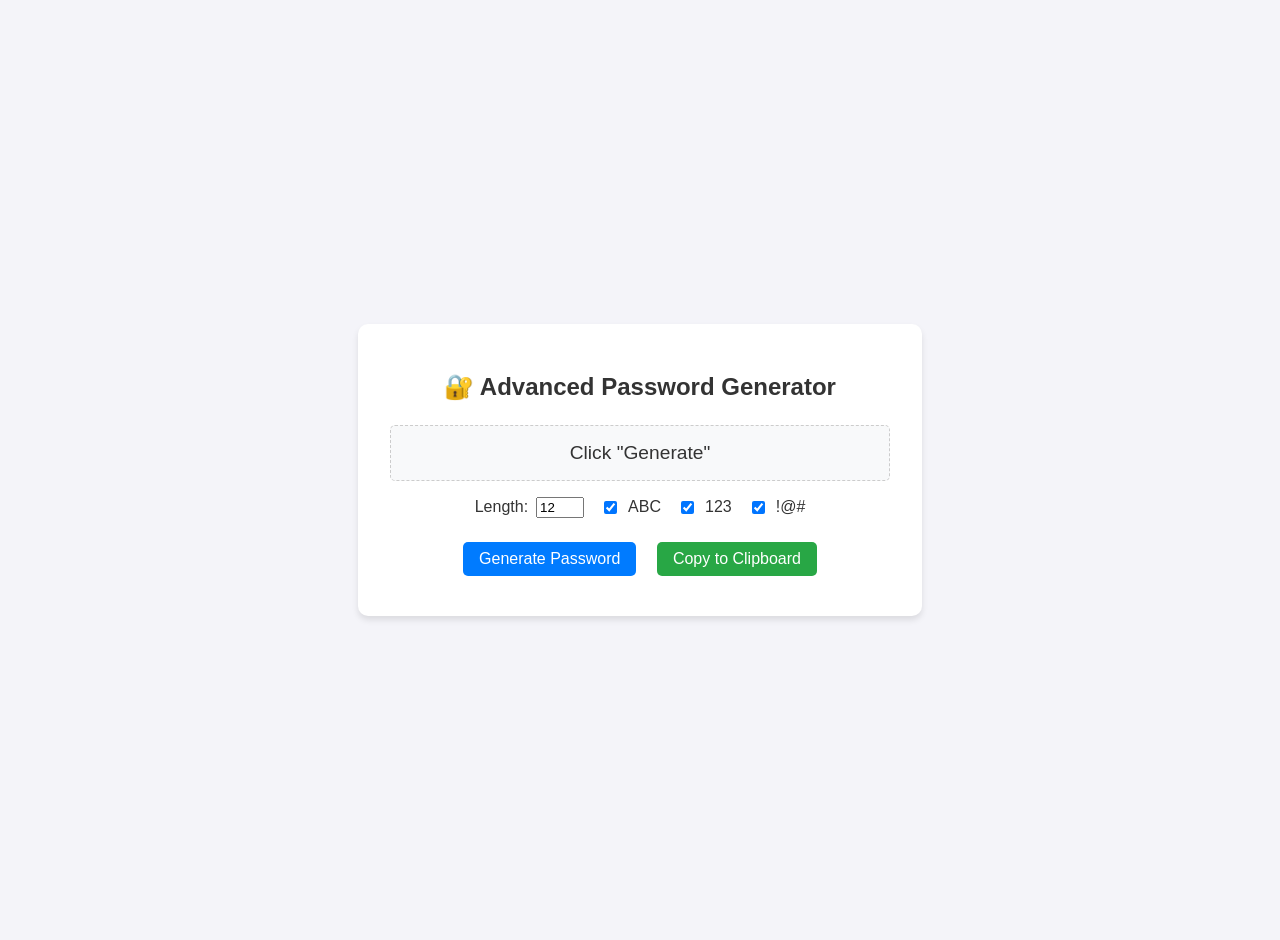
<file: password-generator/index.html>
<!DOCTYPE html>
<html lang="en">
<head>
    <meta charset="UTF-8">
    <meta name="viewport" content="width=device-width, initial-scale=1.0">
    <title>Advanced Password Generator</title>
    <link rel="stylesheet" href="styles.css">
</head>
<body>
    <div class="container">
        <h1>🔐 Advanced Password Generator</h1>
        <div class="password-display" id="password">Click "Generate"</div>
        <div class="controls">
            <label>
                Length: <input type="number" id="length" min="8" max="64" value="12">
            </label>
            <label>
                <input type="checkbox" id="uppercase" checked> ABC
            </label>
            <label>
                <input type="checkbox" id="numbers" checked> 123
            </label>
            <label>
                <input type="checkbox" id="symbols" checked> !@#
            </label>
        </div>
        <button id="generate">Generate Password</button>
        <button id="copy">Copy to Clipboard</button>
    </div>
    <script src="script.js"></script>
</body>
</html>
</file>
<file: password-generator/styles.css>
body {
    font-family: Arial, sans-serif;
    background: #f4f4f9;
    margin: 0;
    padding: 20px;
    display: flex;
    justify-content: center;
    align-items: center;
    min-height: 100vh;
    color: #333;
}

.container {
    background: white;
    padding: 2rem;
    border-radius: 10px;
    box-shadow: 0 4px 6px rgba(0, 0, 0, 0.1);
    text-align: center;
    max-width: 500px;
    width: 100%;
}

h1 {
    margin-bottom: 1.5rem;
    font-size: 1.5rem;
}

.password-display {
    background: #f8f9fa;
    padding: 1rem;
    margin: 1rem 0;
    border-radius: 5px;
    font-size: 1.2rem;
    word-break: break-all;
    border: 1px dashed #ccc;
}

.controls {
    display: flex;
    flex-wrap: wrap;
    gap: 1rem;
    justify-content: center;
    margin: 1rem 0;
}

label {
    display: flex;
    align-items: center;
    gap: 0.5rem;
}

button {
    background: #007bff;
    color: white;
    border: none;
    padding: 0.5rem 1rem;
    border-radius: 5px;
    cursor: pointer;
    font-size: 1rem;
    margin: 0.5rem;
    transition: background 0.3s;
}

button:hover {
    background: #0056b3;
}

#copy {
    background: #28a745;
}

#copy:hover {
    background: #218838;
}
</file>
